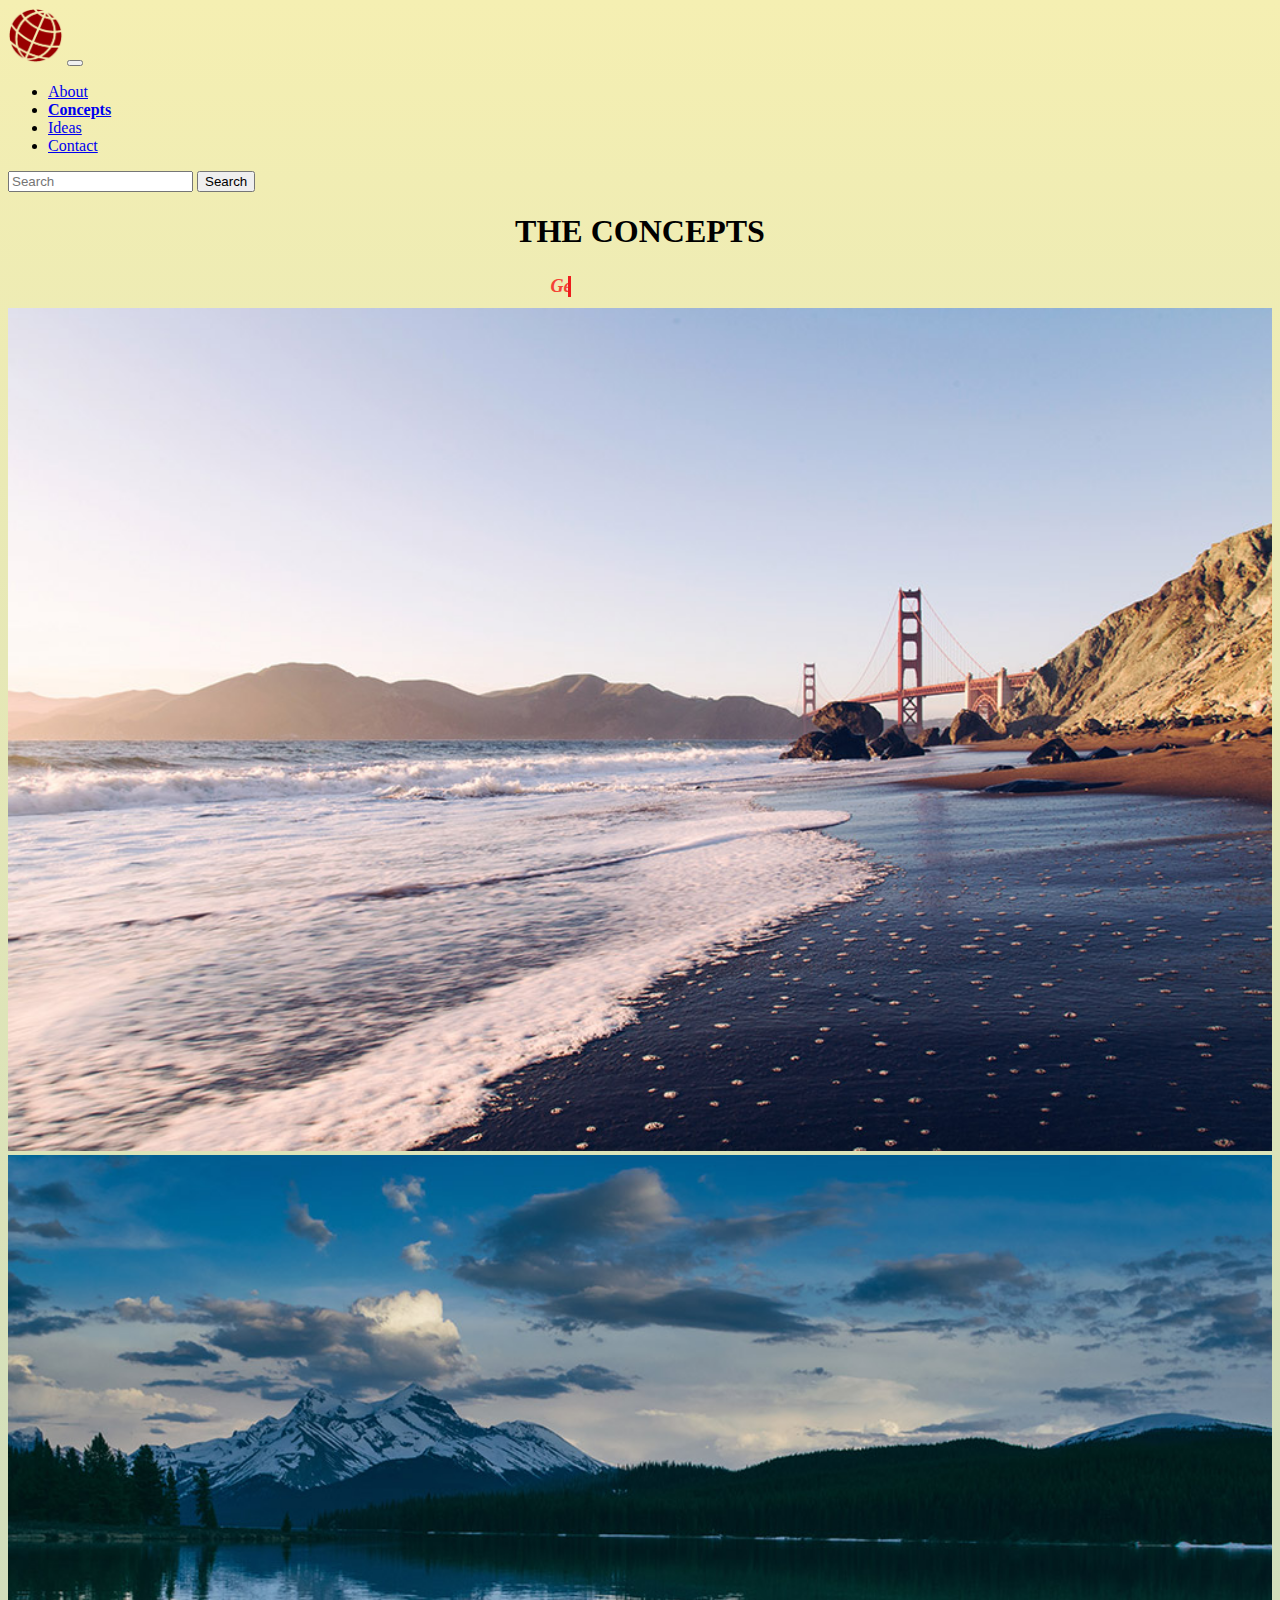
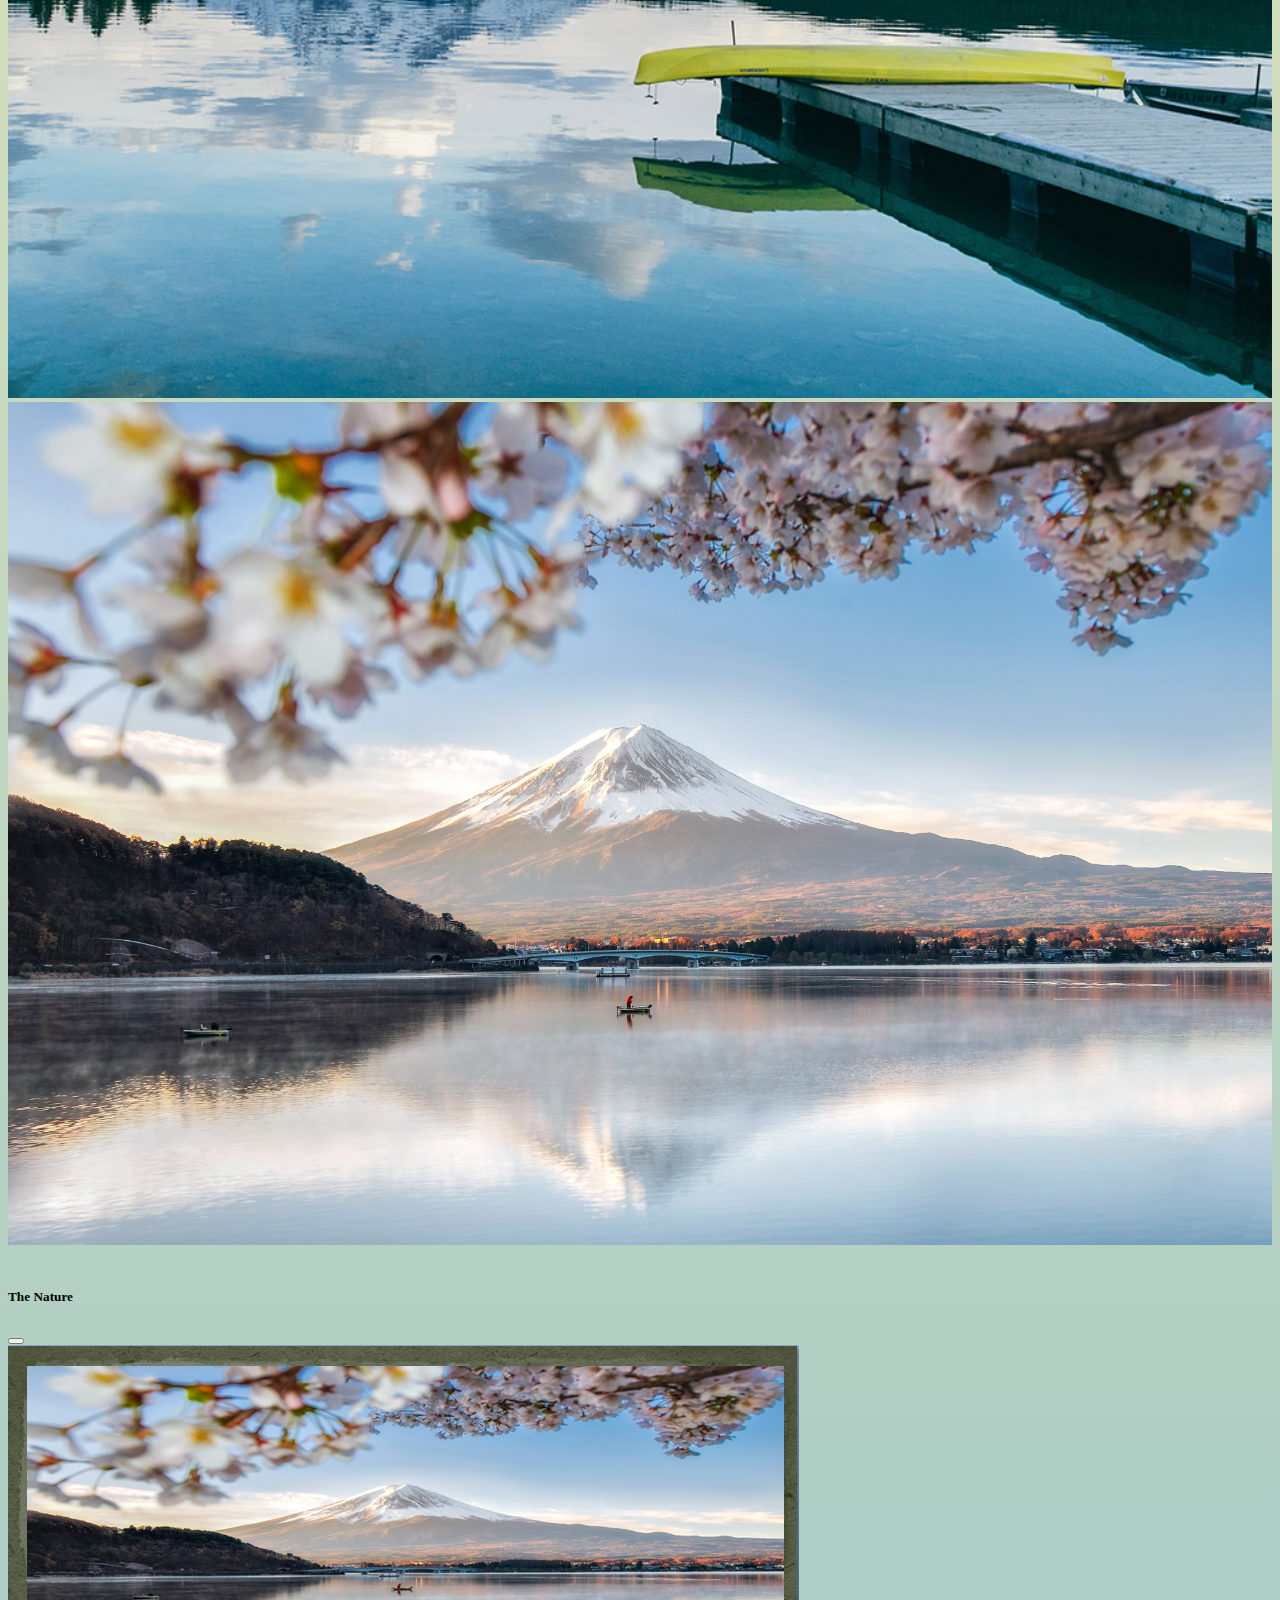
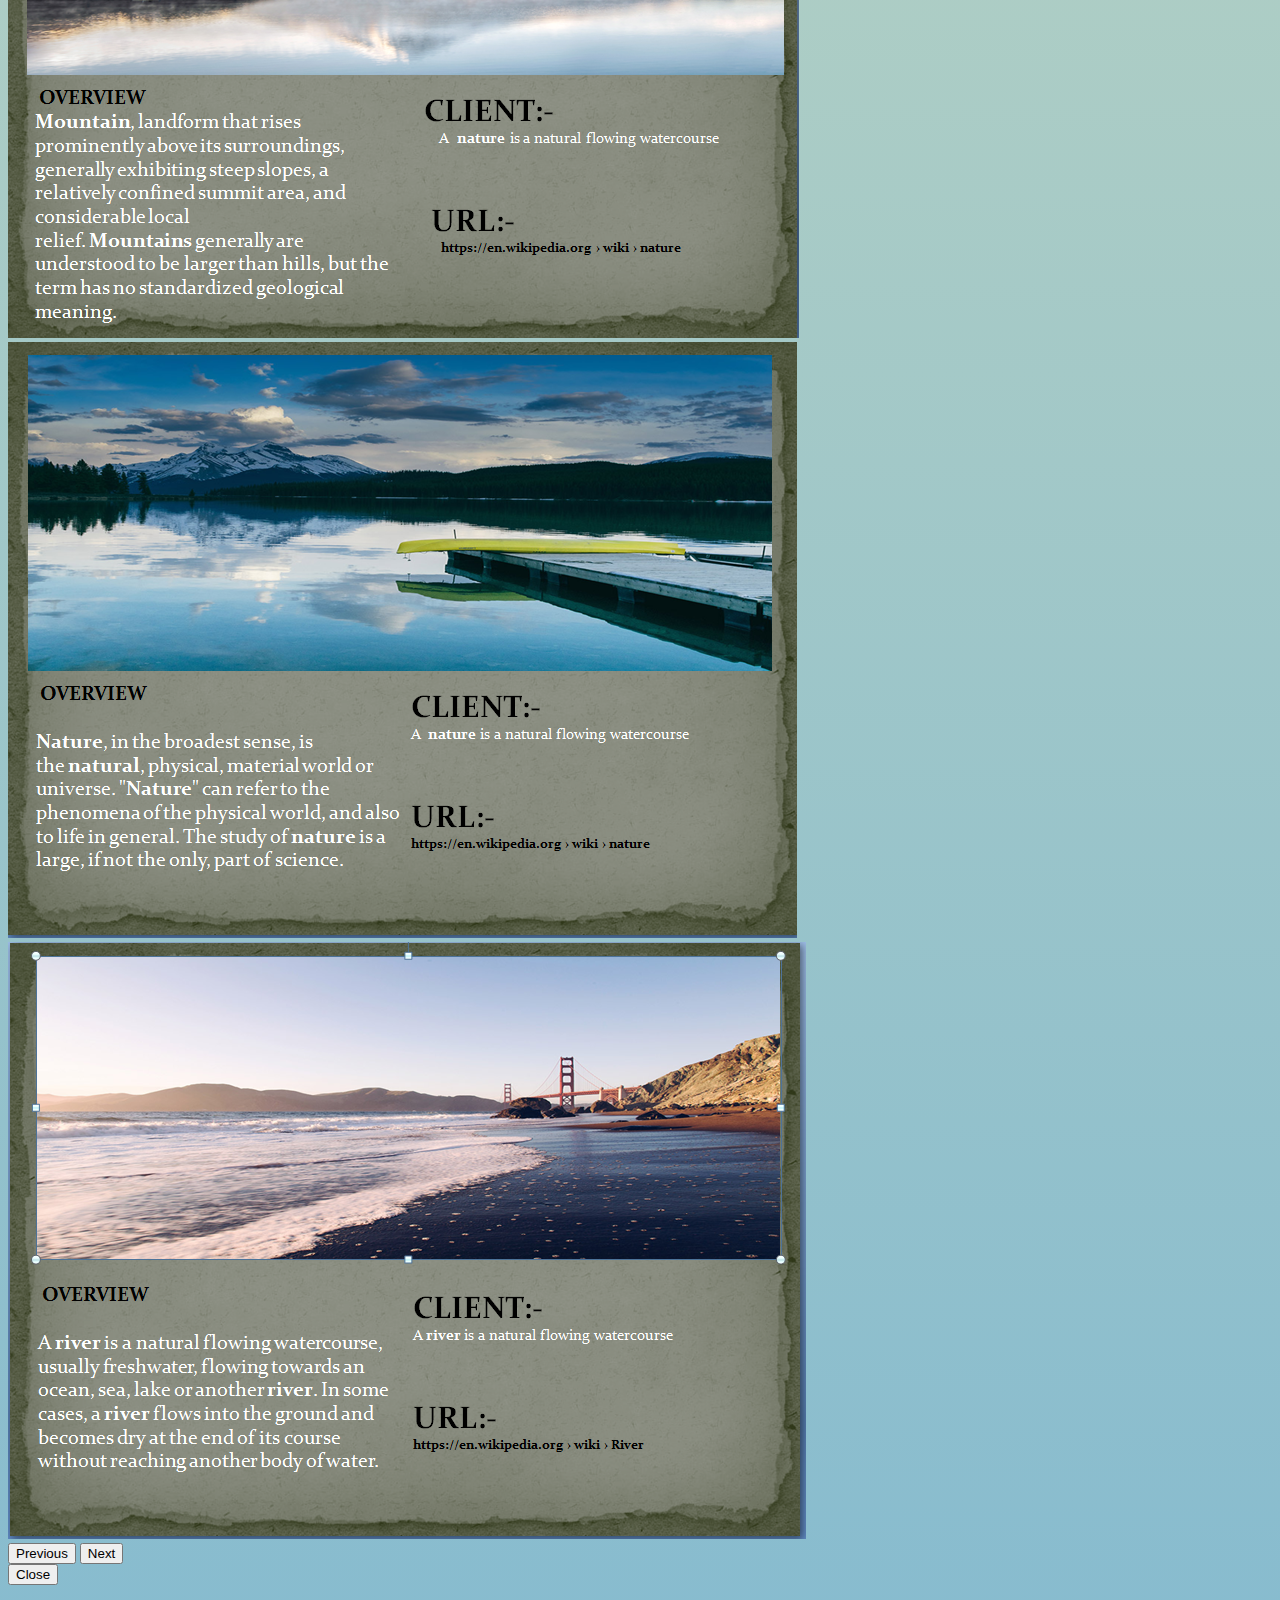
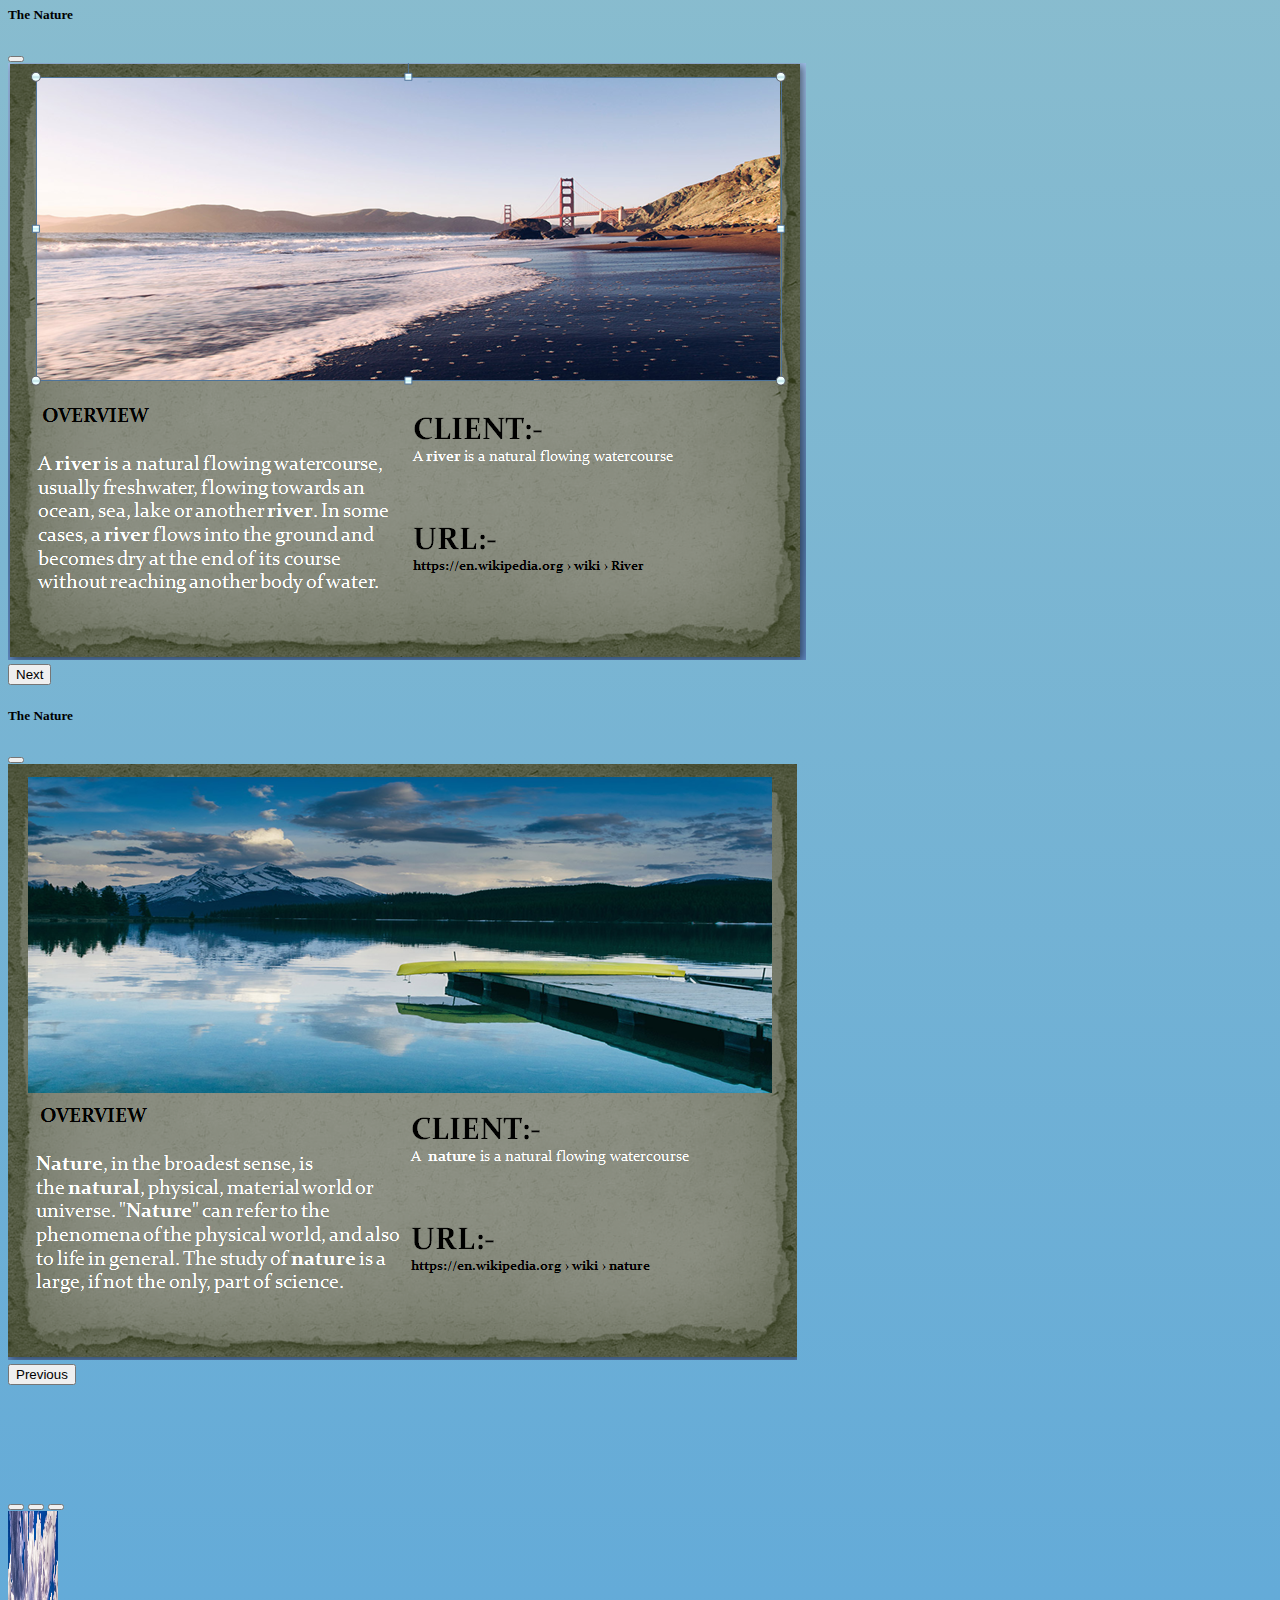
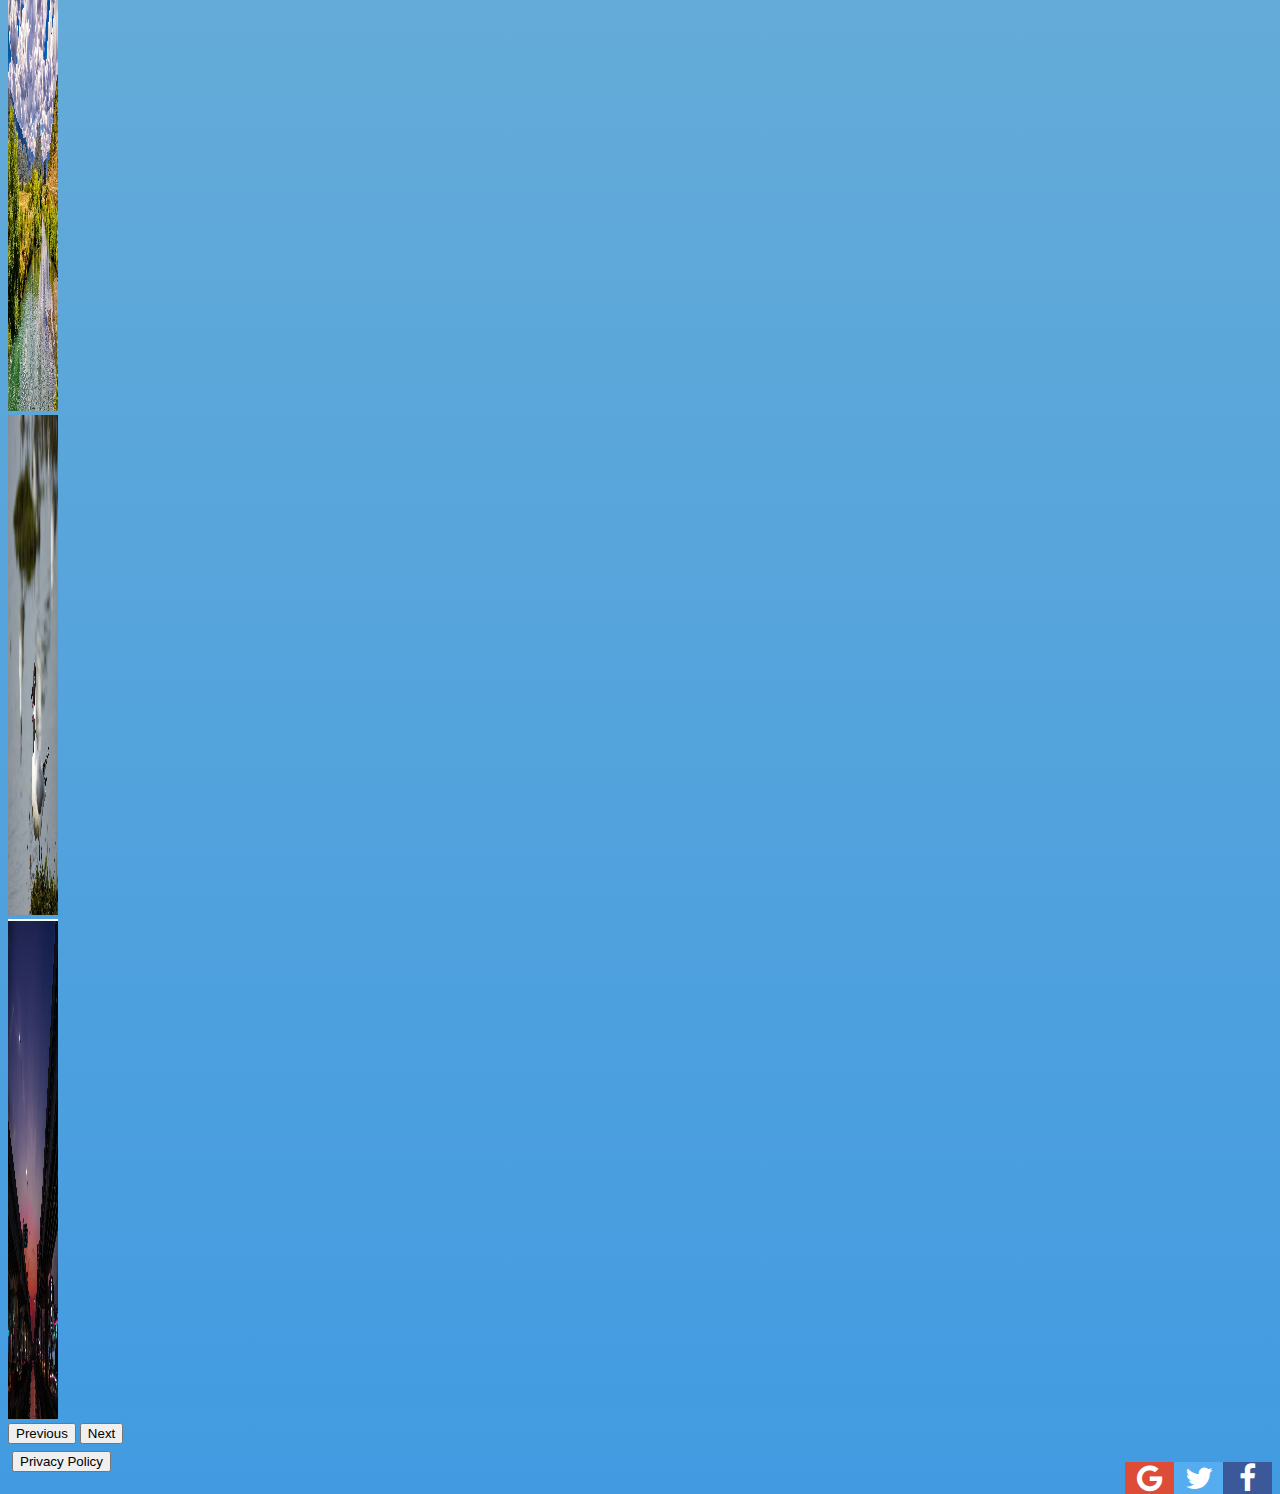
<file: image gallry/index.html>
<!doctype html>
			<html lang="en">
			  <head>
					<link rel="stylesheet" href="https://cdnjs.cloudflare.com/ajax/libs/font-awesome/4.7.0/css/font-awesome.min.css">
	 
				 <meta charset="utf-8">
		<meta name="viewport" content="width=device-width, initial-scale=1">

		<!-- Bootstrap CSS -->
		<link href="https://cdn.jsdelivr.net/npm/bootstrap@5.0.1/dist/css/bootstrap.min.css" rel="stylesheet" integrity="sha384-+0n0xVW2eSR5OomGNYDnhzAbDsOXxcvSN1TPprVMTNDbiYZCxYbOOl7+AMvyTG2x" crossorigin="anonymous">


				<title>demo website</title>
				<link rel="stylesheet" href="new 1.css">	
			  </head>
			  
			  <body>
			  
		   
			 <nav class="navbar navbar-expand-lg navbar-light bg-info" id="flex">
			  <div class="container-fluid">
			 
				<img src="Untitled12.png"height="55px" width="55px">
				<button class="navbar-toggler" type="button" data-bs-toggle="collapse" data-bs-target="#navbarSupportedContent" aria-controls="navbarSupportedContent" aria-expanded="false" aria-label="Toggle navigation">
				  <span class="navbar-toggler-icon"></span>
				</button>
				<div class="collapse navbar-collapse" id="navbarSupportedContent">
				  <ul class="navbar-nav me-auto mb-2 mb-lg-0">
					<li class="nav-item">
					  <a class="nav-link active" aria-current="page" href="new 6.html">About</a>
					</li>
					<li class="text-success">
					  <a class="nav-link " href="new.html"><u><b>Concepts</b></u></a>
					</li>
				   <li class="nav-item">
					  <a class="nav-link" href="new 6.html">Ideas</a>
					</li>
					<li class="nav-item">
					  <a class="nav-link" href="new 6.html">Contact</a>
					</li>
					
				  </ul>
				  <form class="d-flex">
					<input class="form-control me-2" type="search" placeholder="Search" aria-label="Search">
					<button class="btn btn-primary " type="submit">Search</button>
				  </form>
				</div>
			  </div>
			</nav>
			 
			</div>
			<h1><CENTER>THE CONCEPTS<CENTER></h1><br><br>
			<h4 class="jumbotron-heading"><center><b>Get Copyright Free Image Here.<center><b></h4> 

		<div class="container">
			<div class="row">
			  <div class="col-md-4 col-sm-6">
				<div class="our-team">
				  <div class="pic">
					<img src="4.jpg" alt="team-member" class="img-fluid">
				  </div>
				  <div class="content">
					<h3 class="title">Water Is Life</h3>
					<span class="post">Life Is Nothing Without Water</span><button class="btn btn-primary" data-bs-toggle="modal" href="#exampleModalToggle" role="button">Show Detail</button>
					<!--<ul class="social">
					  <li>
 
	 </li>
					</ul>-->
				  </div>
				</div>
			  </div>

			  <div class="col-md-4 col-sm-6">
				<div class="our-team  ">
				  <div class="pic">
					<img src="5.jpg" alt="team-member" class="img-fluid">
				  </div>
				  <div class="content">
					<h3 class="title">Nature</h3>
					<span class="post">Nature Give You Peace</span>
					<ul class="social">
	 <li> <button class="btn btn-primary" data-bs-toggle="modal" href="#exampleModalToggle" role="button">Show Detail</button>
	</li>
					</ul>
				  </div>
				</div>
			  </div>

			  <div class="col-md-4 col-sm-6">
				<div class="our-team">
				  <div class="pic">
					<img src="6.jpg" alt="team-member" class="img-fluid">
				  </div>
				  <div class="content">
					<h3 class="title">Mountain</h3>
					<span class="post">Always Be In Peace Nature</span>
					<ul class="social">
					  <li><button type="button" class="btn btn-primary" data-bs-toggle="modal" data-bs-target="#staticBackdrop">
	  Show Detail  
	</button></li>
					  
					</ul>
				  </div>
				</div>
			  </div>

			</div>
		  </div>

	<br>	
	  <!-- Button trigger modal -->


	<!-- Modal -->
	<div class="modal fade" id="staticBackdrop" data-bs-backdrop="static" data-bs-keyboard="false" tabindex="-1" aria-labelledby="staticBackdropLabel" aria-hidden="true">
	  <div class="modal-dialog  modal-dialog-centered modal-lg">
		<div class="modal-content">
		  <div class="modal-header">
			<h5 class="modal-title" id="staticBackdropLabel">The Nature</h5>
			<button type="button" class="btn-close" data-bs-dismiss="modal" aria-label="Close"></button>
		  </div>
		  <div class="modal-body">
			 <div id="carouselExampleControlsNoTouching" class="carousel slide" data-bs-touch="false" data-bs-interval="false">
	  <div class="carousel-inner">
		<div class="carousel-item active">
		  <img src="12.jpg" class="d-block w-100" alt="...">
		</div>
		<div class="carousel-item">
		  <img src="10.jpg" class="d-block w-100" alt="...">
		</div>
		<div class="carousel-item">
		  <img src="8.jpg" class="d-block w-100" alt="...">
		</div>
	  </div>
	  <button class="carousel-control-prev" type="button" data-bs-target="#carouselExampleControlsNoTouching" data-bs-slide="prev">
		<span class="carousel-control-prev-icon" aria-hidden="true"></span>
		<span class="visually-hidden">Previous</span>
	  </button>
	  <button class="carousel-control-next" type="button" data-bs-target="#carouselExampleControlsNoTouching" data-bs-slide="next">
		<span class="carousel-control-next-icon" aria-hidden="true"></span>
		<span class="visually-hidden">Next</span>
	  </button>
	</div>
		  </div>
		  <div class="modal-footer">
			<button type="button" class="btn btn-secondary" data-bs-dismiss="modal">Close</button>
		   </div>
		</div>
	  </div>
	</div>
	 <!--end-->
	 
	 

	<!--start-->
	<div class="modal fade" id="exampleModalToggle" aria-hidden="true" aria-labelledby="exampleModalToggleLabel" tabindex="-1">
	  <div class="modal-dialog modal-dialog-centered">
		<div class="modal-content">
		  <div class="modal-header">
			<h5 class="modal-title" id="exampleModalToggleLabel">The Nature</h5>
			<button type="button" class="btn-close" data-bs-dismiss="modal" aria-label="Close"></button>
		  </div>
		  <div class="modal-body">
		  <img src="8.jpg" class="d-block w-100" alt="...">

	 </div>
		  <div class="modal-footer">
			<button class="btn btn-primary" data-bs-target="#exampleModalToggle2" data-bs-toggle="modal" data-bs-dismiss="modal">Next</button>
		  </div>
		</div>
	  </div>
	</div>
	<div class="modal fade" id="exampleModalToggle2" aria-hidden="true" aria-labelledby="exampleModalToggleLabel2" tabindex="-1">
	  <div class="modal-dialog modal-dialog-centered">
		<div class="modal-content">
		  <div class="modal-header">
			<h5 class="modal-title" id="exampleModalToggleLabel2">The Nature</h5>
			<button type="button" class="btn-close" data-bs-dismiss="modal" aria-label="Close"></button>
		  </div>
		  <div class="modal-body">
		  <img src="10.jpg" class="d-block w-100" alt="...">
		  </div>
		  <div class="modal-footer">
			<button class="btn btn-primary" data-bs-target="#exampleModalToggle" data-bs-toggle="modal" data-bs-dismiss="modal">Previous</button>
		  </div>
		</div>
	  </div>
	</div>
	<!--end-->

 
	
	
	  <br><br><br>   <br><br><br>
		<div id="carouselExampleIndicators" class="carousel slide" data-bs-ride="carousel">
		  <div class="carousel-indicators">
			<button type="button" data-bs-target="#carouselExampleIndicators" data-bs-slide-to="0" class="active" aria-current="true" aria-label="Slide 1"></button>
			<button type="button" data-bs-target="#carouselExampleIndicators" data-bs-slide-to="1" aria-label="Slide 2"></button>
			<button type="button" data-bs-target="#carouselExampleIndicators" data-bs-slide-to="2" aria-label="Slide 3"></button>
		  </div>
		  <div class="carousel-inner">
			<div class="carousel-item active">
			  <img src="1.jpg " height="500px" width="50px"   class="d-block w-100" alt="...">
			</div>
			<div class="carousel-item">
			  <img src="2.jpg" height="500px" width="50px" class="d-block w-100" alt="...">
			</div>
			<div class="carousel-item">
			  <img src="3.png"height="500px" width="50px"  class="d-block w-100" alt="...">
			</div>
		  </div>
		  <button class="carousel-control-prev" type="button" data-bs-target="#carouselExampleIndicators" data-bs-slide="prev">
			<span class="carousel-control-prev-icon" aria-hidden="true"></span>
			<span class="visually-hidden">Previous</span>
		  </button>
		  <button class="carousel-control-next" type="button" data-bs-target="#carouselExampleIndicators" data-bs-slide="next">
			<span class="carousel-control-next-icon" aria-hidden="true"></span>
			<span class="visually-hidden">Next</span>
		  </button>
		</div> 
			
		 <br>
		 <footer>
		<div  class="container-fluid bg-primary text-dark">
		 <button type="button" id="privacy" class="btn btn-outline-info"  >Privacy Policy</button>
		  <a href="#" class="fa fa-facebook"></a>
		<a href="#" class="fa fa-twitter"></a>
		<a href="#" class="fa fa-google"></a>
		</div>
		</footer>
	 
		<script src="https://cdn.jsdelivr.net/npm/bootstrap@5.0.1/dist/js/bootstrap.bundle.min.js" integrity="sha384-gtEjrD/SeCtmISkJkNUaaKMoLD0//ElJ19smozuHV6z3Iehds+3Ulb9Bn9Plx0x4" crossorigin="anonymous"></script>
	<script src="https://code.jquery.com/jquery-3.5.1.slim.min.js" integrity="sha384-DfXdz2htPH0lsSSs5nCTpuj/zy4C+OGpamoFVy38MVBnE+IbbVYUew+OrCXaRkfj" crossorigin="anonymous"></script>
	<script src="https://cdn.jsdelivr.net/npm/bootstrap@4.6.0/dist/js/bootstrap.bundle.min.js" integrity="sha384-Piv4xVNRyMGpqkS2by6br4gNJ7DXjqk09RmUpJ8jgGtD7zP9yug3goQfGII0yAns" crossorigin="anonymous"></script>
	 
		 </body>		  
	</html>
</file>
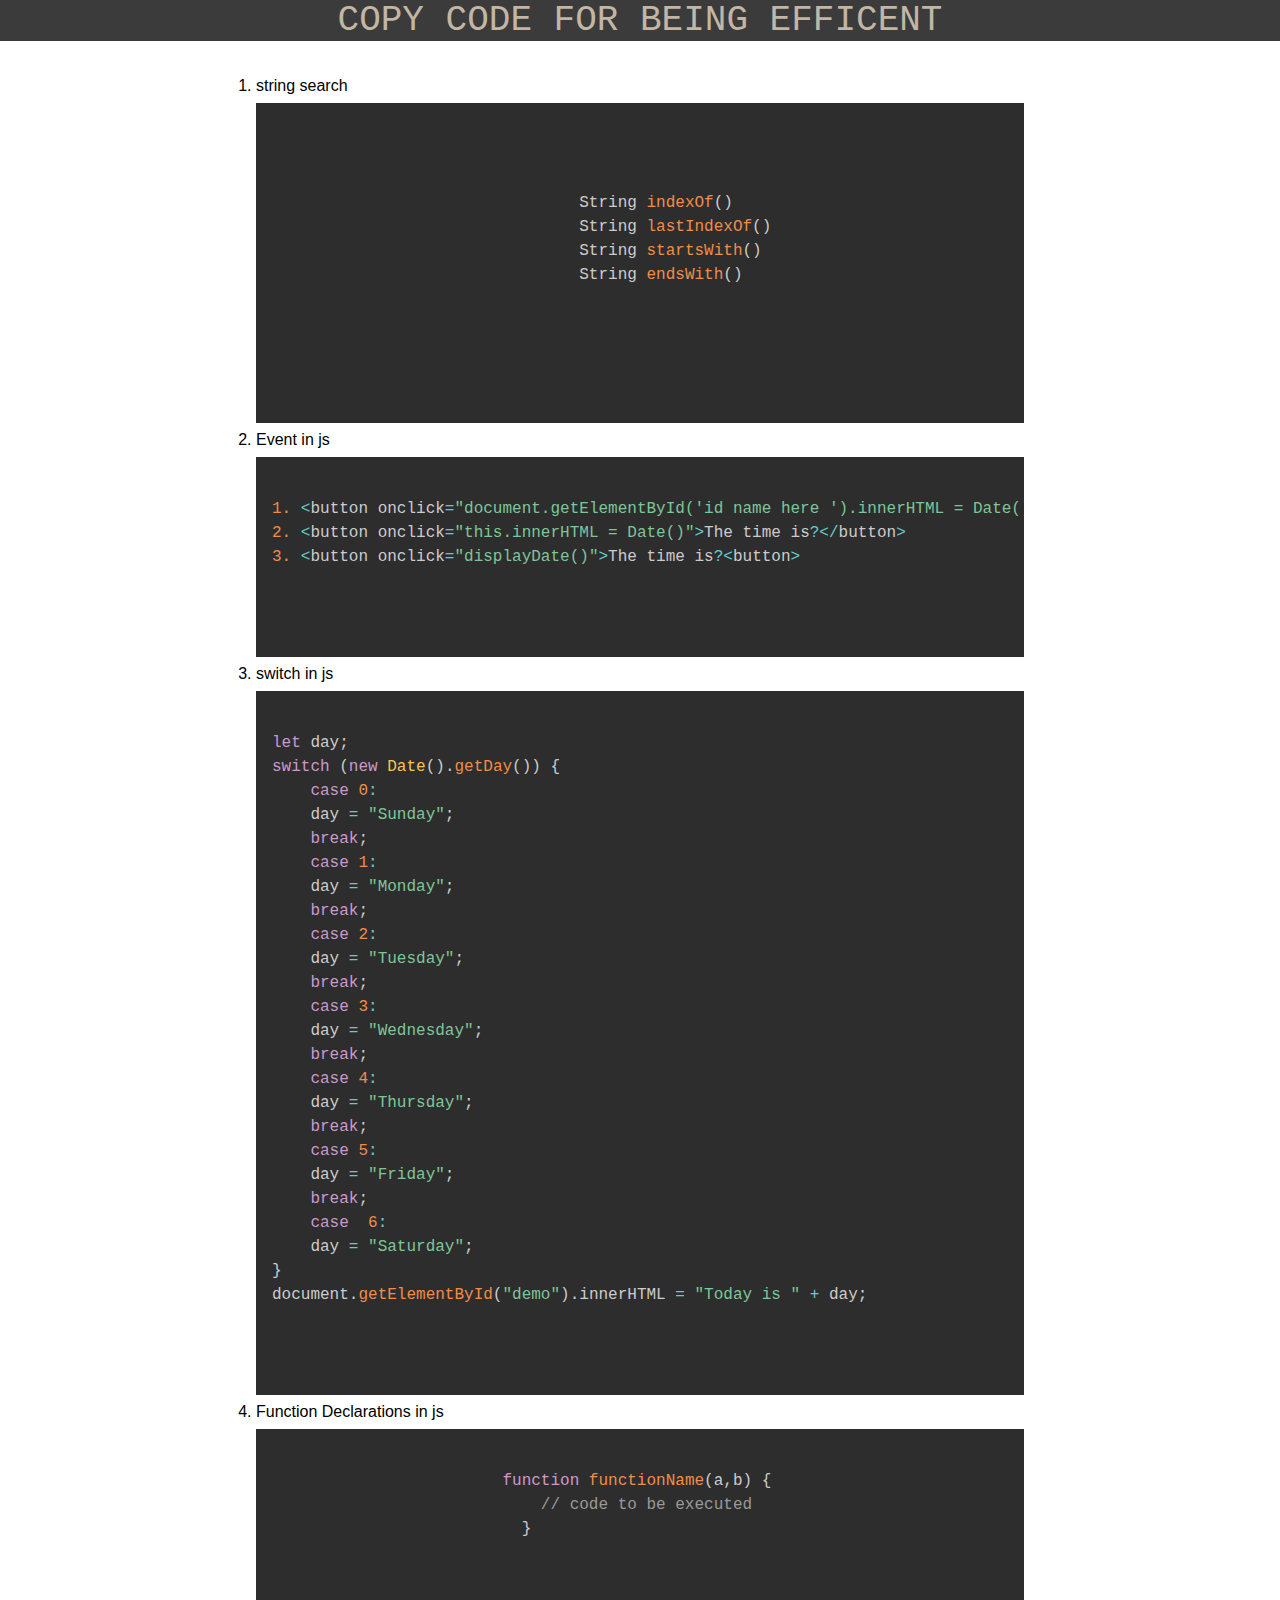
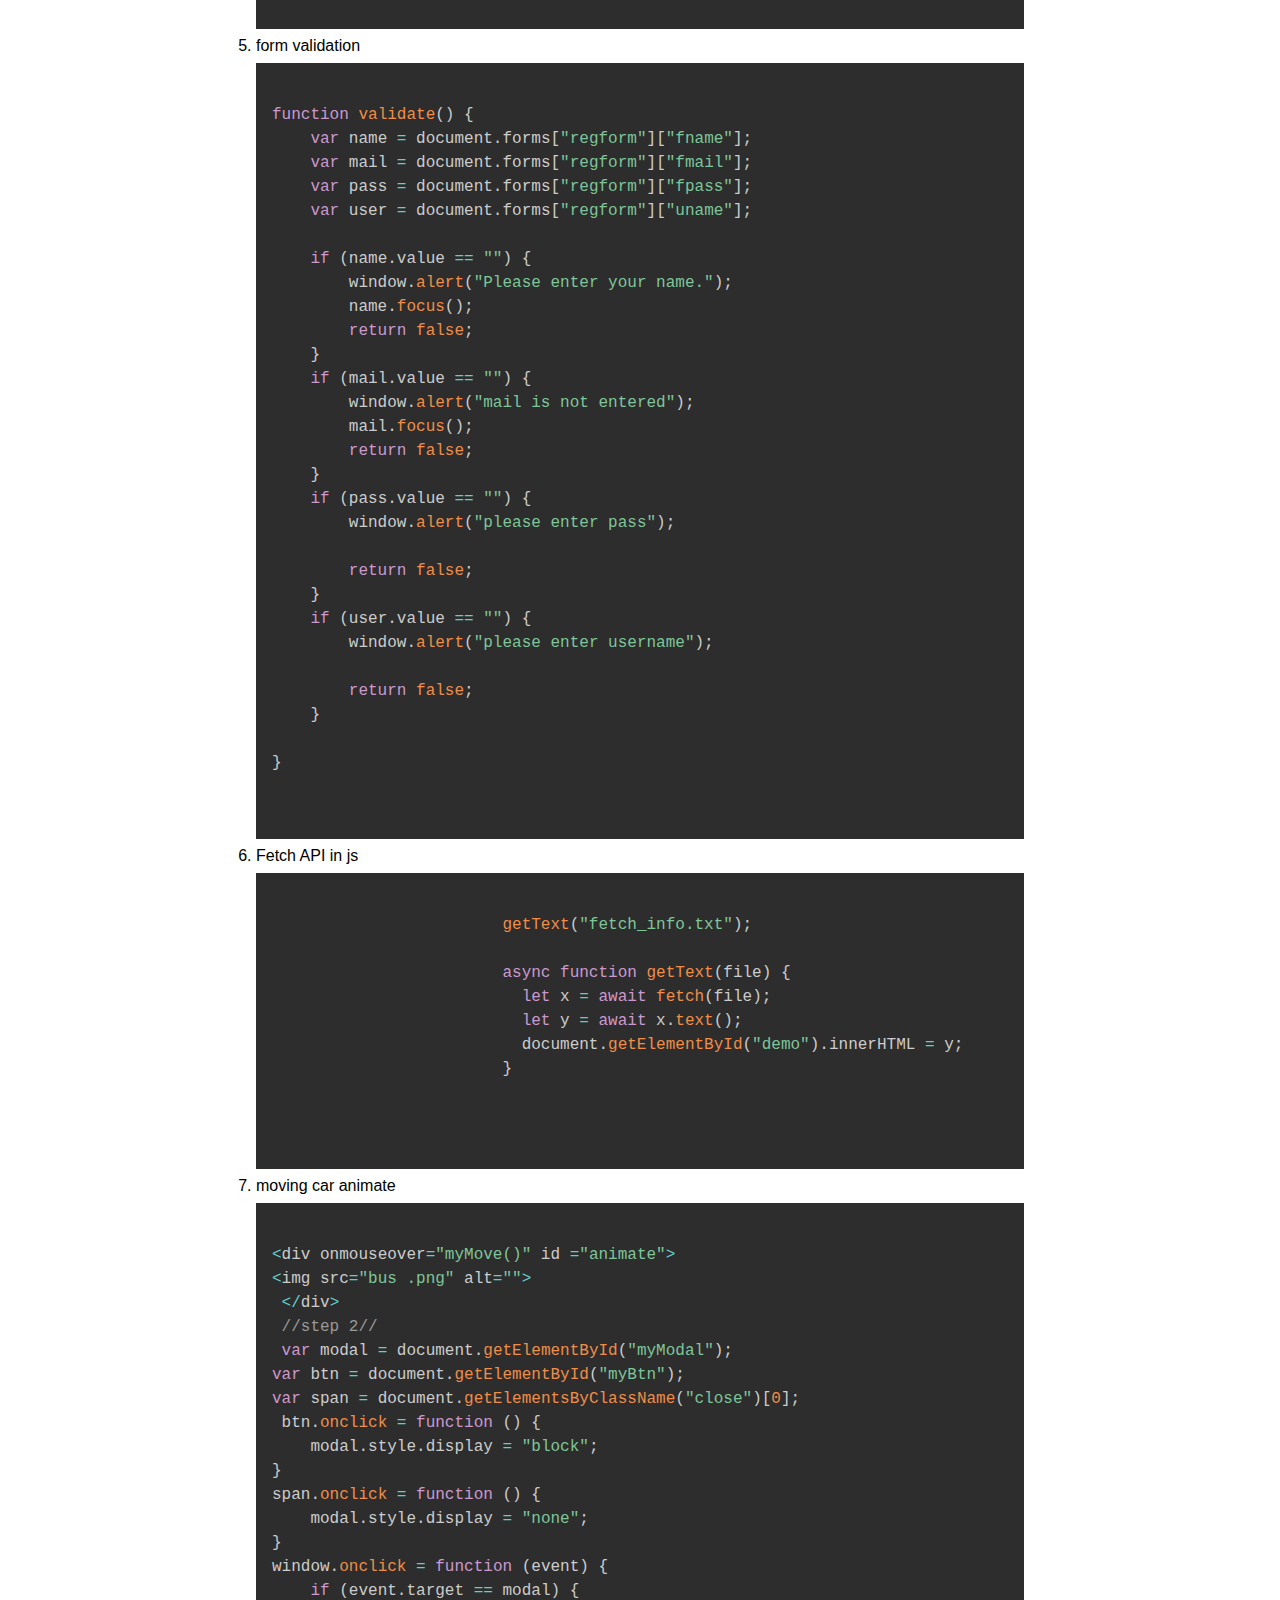
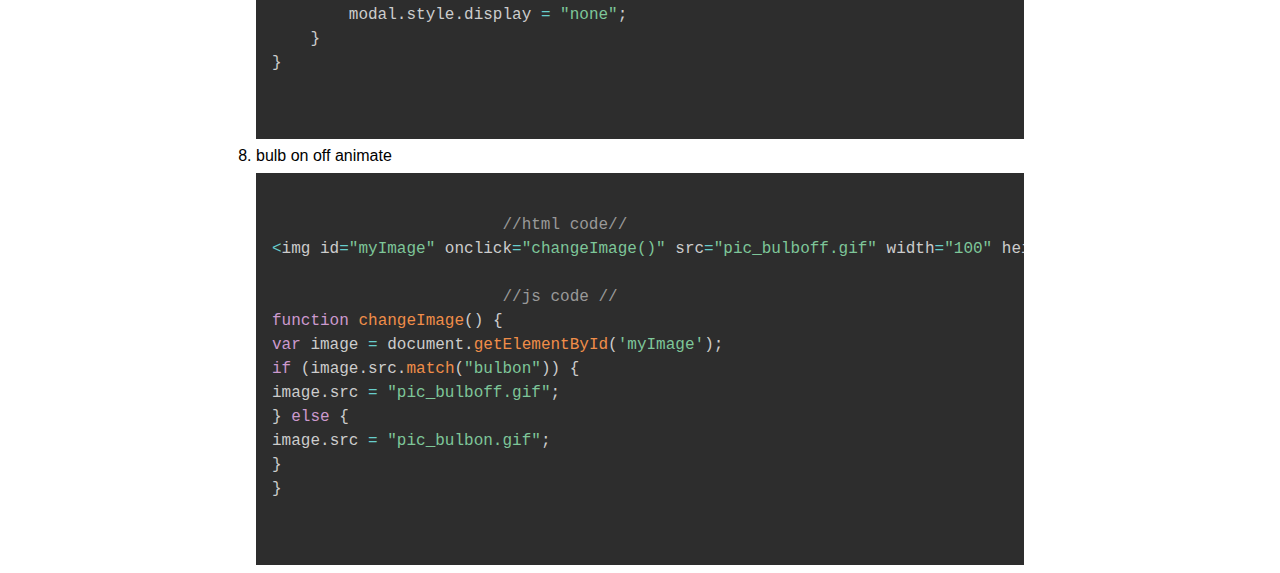
<file: cheet-sheet/cheet sheet.html>
<!DOCTYPE html>
<html lang="en">

<head>
    <meta charset="UTF-8">
    <meta http-equiv="X-UA-Compatible" content="IE=edge">
    <meta name="viewport" content="width=device-width, initial-scale=1.0">
    <title>Cheet-Sheet-by pankaj upadhyay</title>
    <link rel="stylesheet" href="index.css">
    <link rel="stylesheet" href="prism.css">
    <script src="prism.js"></script>
    <link rel="icon" type="image/x-icon" href="favicon.png">
</head>

<body>
    <nav>

        <div class="header">
            Copy code For Being Efficent
        </div>
    </nav>
    <div class="main"><br><br>
        <ol>
            <li>
                string search
                <pre class="language-js">
                    <code>
                         <ol>
                             <li>
                                String indexOf()
                                String lastIndexOf()
                                String startsWith()
                                String endsWith()
                             </li>
                         </ol>

                      </code>
                </pre>
            </li>
            <li>
                Event in js 
                <pre class="language-js">
                    <code>
1. &lt;button onclick="document.getElementById('id name here ').innerHTML = Date()"&gt;The time is?&lt;/button&gt;
2. &lt;button onclick="this.innerHTML = Date()"&gt;The time is?&lt;/button&gt;
3. &lt;button onclick="displayDate()"&gt;The time is?&lt;button&gt;

                      </code>
                </pre>
            </li>
        
            <li>
                switch  in js 
                <pre class="language-js">
                    <code>
let day;
switch (new Date().getDay()) {
    case 0:
    day = "Sunday";
    break;
    case 1:
    day = "Monday";
    break;
    case 2:
    day = "Tuesday";
    break;
    case 3:
    day = "Wednesday";
    break;
    case 4:
    day = "Thursday";
    break;
    case 5:
    day = "Friday";
    break;
    case  6:
    day = "Saturday";
}
document.getElementById("demo").innerHTML = "Today is " + day;

                      </code>
                </pre>
            </li>
            <li>
                Function Declarations in js 
                <pre class="language-js">
                    <code>
                        function functionName(a,b) {
                            // code to be executed
                          }

                      </code>
                </pre>
            </li>
            <li>
                form validation
                <pre class="language-js">
                    <code>
function validate() {
    var name = document.forms["regform"]["fname"];
    var mail = document.forms["regform"]["fmail"];
    var pass = document.forms["regform"]["fpass"];
    var user = document.forms["regform"]["uname"];
                
    if (name.value == "") {
        window.alert("Please enter your name.");
        name.focus();
        return false;
    }
    if (mail.value == "") {
        window.alert("mail is not entered");
        mail.focus();
        return false;
    }
    if (pass.value == "") {
        window.alert("please enter pass");
                
        return false;
    }
    if (user.value == "") {
        window.alert("please enter username");
                
        return false;
    }
                
}
                      </code>
                </pre>
            </li>
            <li>
                Fetch API in js 
                <pre class="language-js">
                    <code>
                        getText("fetch_info.txt");

                        async function getText(file) {
                          let x = await fetch(file);
                          let y = await x.text();
                          document.getElementById("demo").innerHTML = y;
                        }

                      </code>
                </pre>
            </li>
            <li>
                moving car animate
                <pre class="language-js">
                    <code>
&lt;div onmouseover="myMove()" id ="animate"&gt;
&lt;img src="bus .png" alt=""&gt;
 &lt;/div&gt;
 //step 2//
 var modal = document.getElementById("myModal");
var btn = document.getElementById("myBtn");
var span = document.getElementsByClassName("close")[0];
 btn.onclick = function () {
    modal.style.display = "block";
}
span.onclick = function () {
    modal.style.display = "none";
}
window.onclick = function (event) {
    if (event.target == modal) {
        modal.style.display = "none";
    }
}
                      </code>
                </pre>
            </li>
            <li>
                bulb on off animate
                <pre class="language-js">
                    <code>
                        //html code//
&lt;img id="myImage" onclick="changeImage()" src="pic_bulboff.gif" width="100" height="180"&gt;
 
                        //js code //
function changeImage() {
var image = document.getElementById('myImage');
if (image.src.match("bulbon")) {
image.src = "pic_bulboff.gif";
} else {
image.src = "pic_bulbon.gif";
}
}
                      </code>
                </pre>
            </li>

        </ol>
    </div>
</body>

</html>
</file>
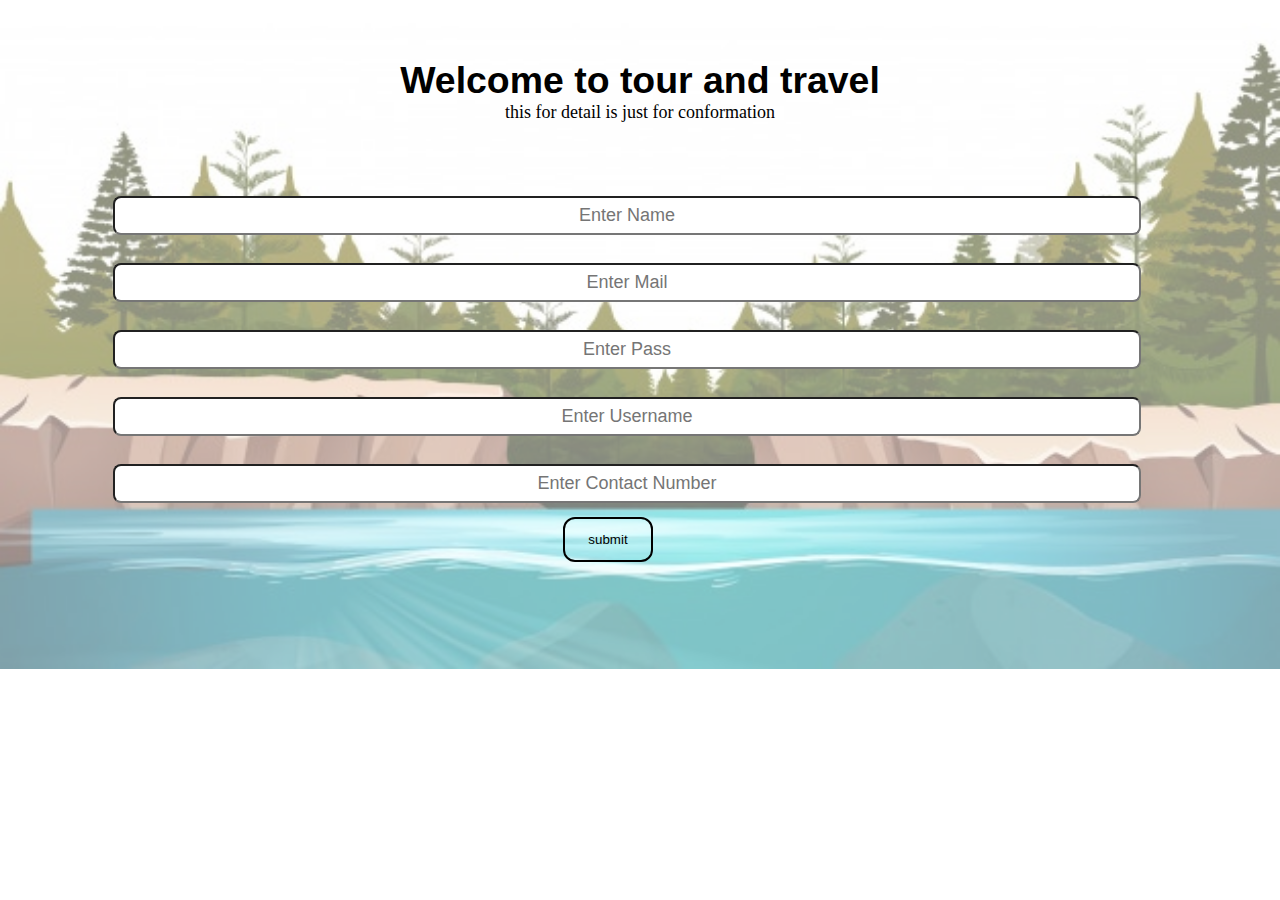
<file: form/form.html>
<!DOCTYPE html>
<html lang="en">

<head>
    <link rel="stylesheet" href="form.css">
    <meta charset="UTF-8">
    <meta http-equiv="X-UA-Compatible" content="IE=edge">
    <meta name="viewport" content="width=device-width, initial-scale=1.0">
    <title>form</title>
</head>

<body>
    <img class="bg" src="vector.jpeg" alt="vector">
    <div class="content">
        <h3>Welcome to tour and travel</h3>
        <p>this for detail is just for conformation</p>
  
    </div>
    <div class="form">
        <form action="#" name="regform" method="get">
            <input type="text" name="fname" placeholder="Enter Name">
            <input type="text" name="fmail" placeholder="Enter Mail">
            <input type="text" name="fpass" placeholder="Enter Pass">
            <input type="text" name="uname" placeholder="Enter Username">
            <input type="text" name="c.no" placeholder="Enter Contact Number">

            <button class="btn" type="submit" onclick="validate()">submit</button>

        </form>
    </div>
    <script>

        function validate() {
            var name = document.forms["regform"]["fname"];
            var mail = document.forms["regform"]["fmail"];
            var pass = document.forms["regform"]["fpass"];
            var user = document.forms["regform"]["uname"];

            if (name.value == "") {
                window.alert("Please enter your name.");
                name.focus();
                return false;
            }
            if (mail.value == "") {
                window.alert("mail is not entered");
                mail.focus();
                return false;
            }
            if (pass.value == "") {
                window.alert("please enter pass");

                return false;
            }
            if (user.value == "") {
                window.alert("please enter username");

                return false;
            }

        }
    </script>

</body>

</html>
</file>
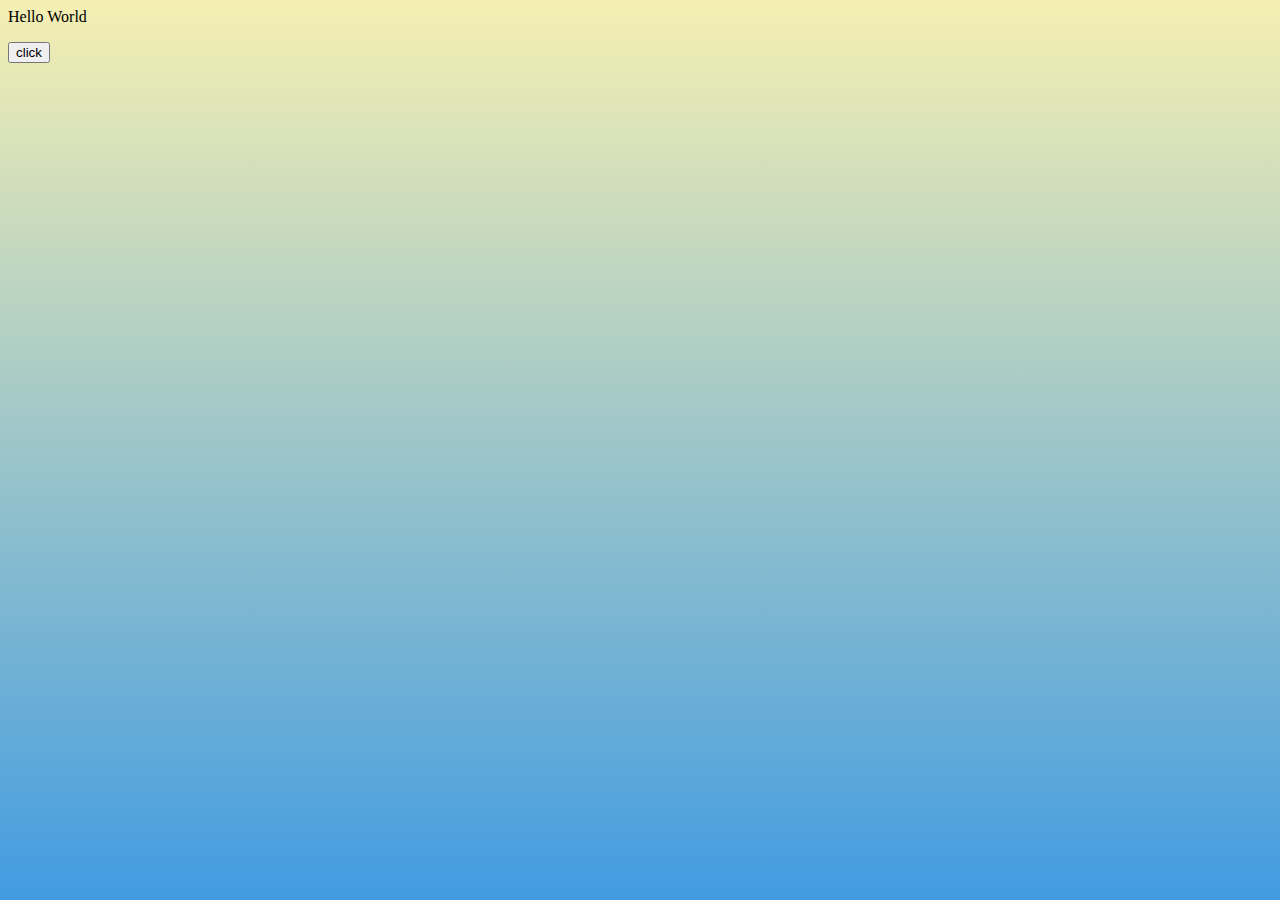
<file: image gallry/new7.html>
<html>
<head><title>web</title></head>
<style>
body{
	background: linear-gradient(#f5efb2, #429be1);
}
.pankaj{
position:absolute;
height:30PX;
width:30PX;
border:2px solid black;
background:linear-gradient(#8484ec,#faf2f2);
border-radius:50%;
}

</style>
<script>
document.getElementById("p2").stylecolor="red";
</script>
<body>
  <p id="p2">Hello World</p>
 <Button type="button" >click</button>
 
 </body>
</html>
</file>
<file: image gallry/new 1.css>
body{
	background: linear-gradient(#f5efb2, #429be1);
}
 
	.background-image{
      position: absolute;
    height: 100%;
    width: 100%;
    margin: 0;
    padding: 0;
    z-index: -1;
    opacity: 0.8;
	}		
	.background{
     position: absolute;
    height: 62%;
    width: 100%;
    margin: 0;
    padding: 0;
    z-index: -1;
    opacity: 0.8;
	}		
	h4 {
		width: 2ch;
		overflow: hidden;
		white-space: nowrap;
		animation: text 6s steps(27) infinite alternate;
		font-size: 2vh;
		left: 43%;
		margin-top: -2rem;
		text-align: center;
		position: absolute;
		color: #f44336;
		justify-content: center;
		font-style: italic;
		border-right: 3px solid #ed1d1d;
	}
	@keyframes text{
		0%{
		 width:0ch;
		 }
		 50%{
			 width:27ch;
		 }
	}
			#privacy{
			margin: -11px 4px;
			text-decoration: none;
			color: black;
			position: absolute;
			top:flex;

			}
			.fa {
			 padding: 1px;
			font-size: 30px;
			width: 47px;
			text-align: center;
			text-decoration: none;
			margin: 0px 0px;
			float: right;
		}

		.fa:hover {
			opacity: 0.7;
		}

		.fa-facebook {
		  background: #3B5998;
		  color: white;
		}

		.fa-twitter {
		  background: #55ACEE;
		  color: white;
		}

		.fa-google {
		  background: #dd4b39;
		  color: white;
		}
	 
	.our-team{
  text-align: center;
  position:relative;
  color:#fff;
}
.our-team img{
  width:100%;
}
.our-team .content{
  background:rgba(0,0,0,0.6);
  position:absolute;
  height:100%;
  width:100%;
  left:0;
  top:0;
  text-align: center;
  padding-top:30%;
  transform:perspective(400px) rotateX(-90deg);
  transform-origin:center top 0;
  transition:all 0.5s ease 0s;
  opacity: 0;
}
.our-team:hover .content,
.our-team.active .content{
  opacity:1;
  transform:perspective(400px) rotateX(0deg);
}
.our-team .content .title{
  margin:0 0 10px;
  display:block;
  font-size: 25px;
  font-weight: 600;
}
.our-team .content .post{
  margin:0 0 25px;
  display:block;
  font-size: 15px;
}
 .our-team .social{
  margin:0;
  padding:0;
  list-style: none;
}
.our-team .social li{
  display:inline-block;
}
.our-team .social li a{
  display:block;
  color:#fff;
  font-size: 20px;
  height:40px;
  width:40px;
  line-height: 40px;
  border-radius: 0;
  background-color:#f32248;
  margin-right:5px;
  transition:all 0.5s ease 0s;
  position:relative;
}
.our-team .social li a:hover,
.our-team.active .social li a{
  border-radius: 50%;
  text-decoration: none;
} 
@media screen and (max-width:990px){
  .our-team{
    margin-bottom:30px;
  }
</file>
<file: cheet-sheet/index.css>
*{
    margin: 0%;     
    padding: 0%;
}
nav{
    justify-content: center;
    text-align: center;
    display: flex;
    text-transform: uppercase;
     font-size: 36px;
     font-family:'Courier New', Courier, monospace;
    background-color: rgb(59, 59, 59);
    color: rgb(194, 182, 164);
    text-shadow: 2px,2px rgb(185, 179, 169);
 }

.logo img{
    width: 50px;
  }
 .main{
      width: 60vw;
     margin: auto;
    font-family: Verdana, Geneva, Tahoma, sans-serif; 
    }
.toolbar-item button{
    margin: 15px,20px !important;
    margin: 15px !important;
    background-color: #f1eeee !important;
    color: #00bcd4 !important;
    text-shadow: 2px solid #00bcd4 !important;
    padding: 7px 25px !important;
    /* box-shadow: 0 5px white; */
    border-radius: 36px !important;
    border: skyblue !important;
    border: 2px solid white;
}
</file>
<file: cheet-sheet/prism.css>
/* PrismJS 1.25.0
https://prismjs.com/download.html#themes=prism-tomorrow&languages=markup+css+clike+javascript+c+python+sql&plugins=toolbar+copy-to-clipboard+download-button */
code[class*=language-],pre[class*=language-]{color:#ccc;background:0 0;font-family:Consolas,Monaco,'Andale Mono','Ubuntu Mono',monospace;font-size:1em;text-align:left;white-space:pre;word-spacing:normal;word-break:normal;word-wrap:normal;line-height:1.5;-moz-tab-size:4;-o-tab-size:4;tab-size:4;-webkit-hyphens:none;-moz-hyphens:none;-ms-hyphens:none;hyphens:none}pre[class*=language-]{padding:1em;margin:.5em 0;overflow:auto}:not(pre)>code[class*=language-],pre[class*=language-]{background:#2d2d2d}:not(pre)>code[class*=language-]{padding:.1em;border-radius:.3em;white-space:normal}.token.block-comment,.token.cdata,.token.comment,.token.doctype,.token.prolog{color:#999}.token.punctuation{color:#ccc}.token.attr-name,.token.deleted,.token.namespace,.token.tag{color:#e2777a}.token.function-name{color:#6196cc}.token.boolean,.token.function,.token.number{color:#f08d49}.token.class-name,.token.constant,.token.property,.token.symbol{color:#f8c555}.token.atrule,.token.builtin,.token.important,.token.keyword,.token.selector{color:#cc99cd}.token.attr-value,.token.char,.token.regex,.token.string,.token.variable{color:#7ec699}.token.entity,.token.operator,.token.url{color:#67cdcc}.token.bold,.token.important{font-weight:700}.token.italic{font-style:italic}.token.entity{cursor:help}.token.inserted{color:green}
div.code-toolbar{position:relative}div.code-toolbar>.toolbar{position:absolute;z-index:10;top:.3em;right:.2em;transition:opacity .3s ease-in-out;opacity:0}div.code-toolbar:hover>.toolbar{opacity:1}div.code-toolbar:focus-within>.toolbar{opacity:1}div.code-toolbar>.toolbar>.toolbar-item{display:inline-block}div.code-toolbar>.toolbar>.toolbar-item>a{cursor:pointer}div.code-toolbar>.toolbar>.toolbar-item>button{background:0 0;border:0;color:inherit;font:inherit;line-height:normal;overflow:visible;padding:0;-webkit-user-select:none;-moz-user-select:none;-ms-user-select:none}div.code-toolbar>.toolbar>.toolbar-item>a,div.code-toolbar>.toolbar>.toolbar-item>button,div.code-toolbar>.toolbar>.toolbar-item>span{color:#bbb;font-size:.8em;padding:0 .5em;background:#f5f2f0;background:rgba(224,224,224,.2);box-shadow:0 2px 0 0 rgba(0,0,0,.2);border-radius:.5em}div.code-toolbar>.toolbar>.toolbar-item>a:focus,div.code-toolbar>.toolbar>.toolbar-item>a:hover,div.code-toolbar>.toolbar>.toolbar-item>button:focus,div.code-toolbar>.toolbar>.toolbar-item>button:hover,div.code-toolbar>.toolbar>.toolbar-item>span:focus,div.code-toolbar>.toolbar>.toolbar-item>span:hover{color:inherit;text-decoration:none}
</file>
<file: form/form.css>
.bg{
     width:100%;
     position:absolute;
     z-index: -1;
     opacity: 0.5;
 }
 *{
     margin: 0%;
     padding: 0;
 }
 .content{
     text-align: center;
     font-size: 32px;
     font-weight: 50px;
      font-family:  sans-serif;
     margin: 23px;
     padding: 36px;

 }
 p{
     font-size: 18px;
     font-family: 'Gill Sans' ;
 }
input{
    font-size: 18px;
    font-family: 'Gill Sans', 'Gill Sans MT', Calibri, 'Trebuchet MS', sans-serif;
    width: 80%;
    margin: 14px 113px;
    height: 35px;
    border-radius: 8px;
    text-align: center;
}
.btn{
   display: flex;
    align-items: center;
     width: 7%;
    margin: 0px 44%;
    padding: 1%;
    justify-content: center;
    border: 2px solid;
    background: transparent;
    border-radius: 12px;
}
.btn:hover{
    background-color:  rgb(92, 115, 192);
    box-shadow: 0 0 50px rgb(92, 115, 192);
}
@media screen and (max-width: 600px) {
      input{
      width: 100%;
      margin-top:0;
     }
  }

  @media screen and (max-width: 600px) {
    button[type=submit]{
    width: 15%;
    margin-top: 0;
    align-items: center;
   }
}
@media screen and (max-width: 600px) {
    .container{
             text-align: center;
             font-size: 32px;
            font-weight: 50px;
             
        }
   }
</file>
